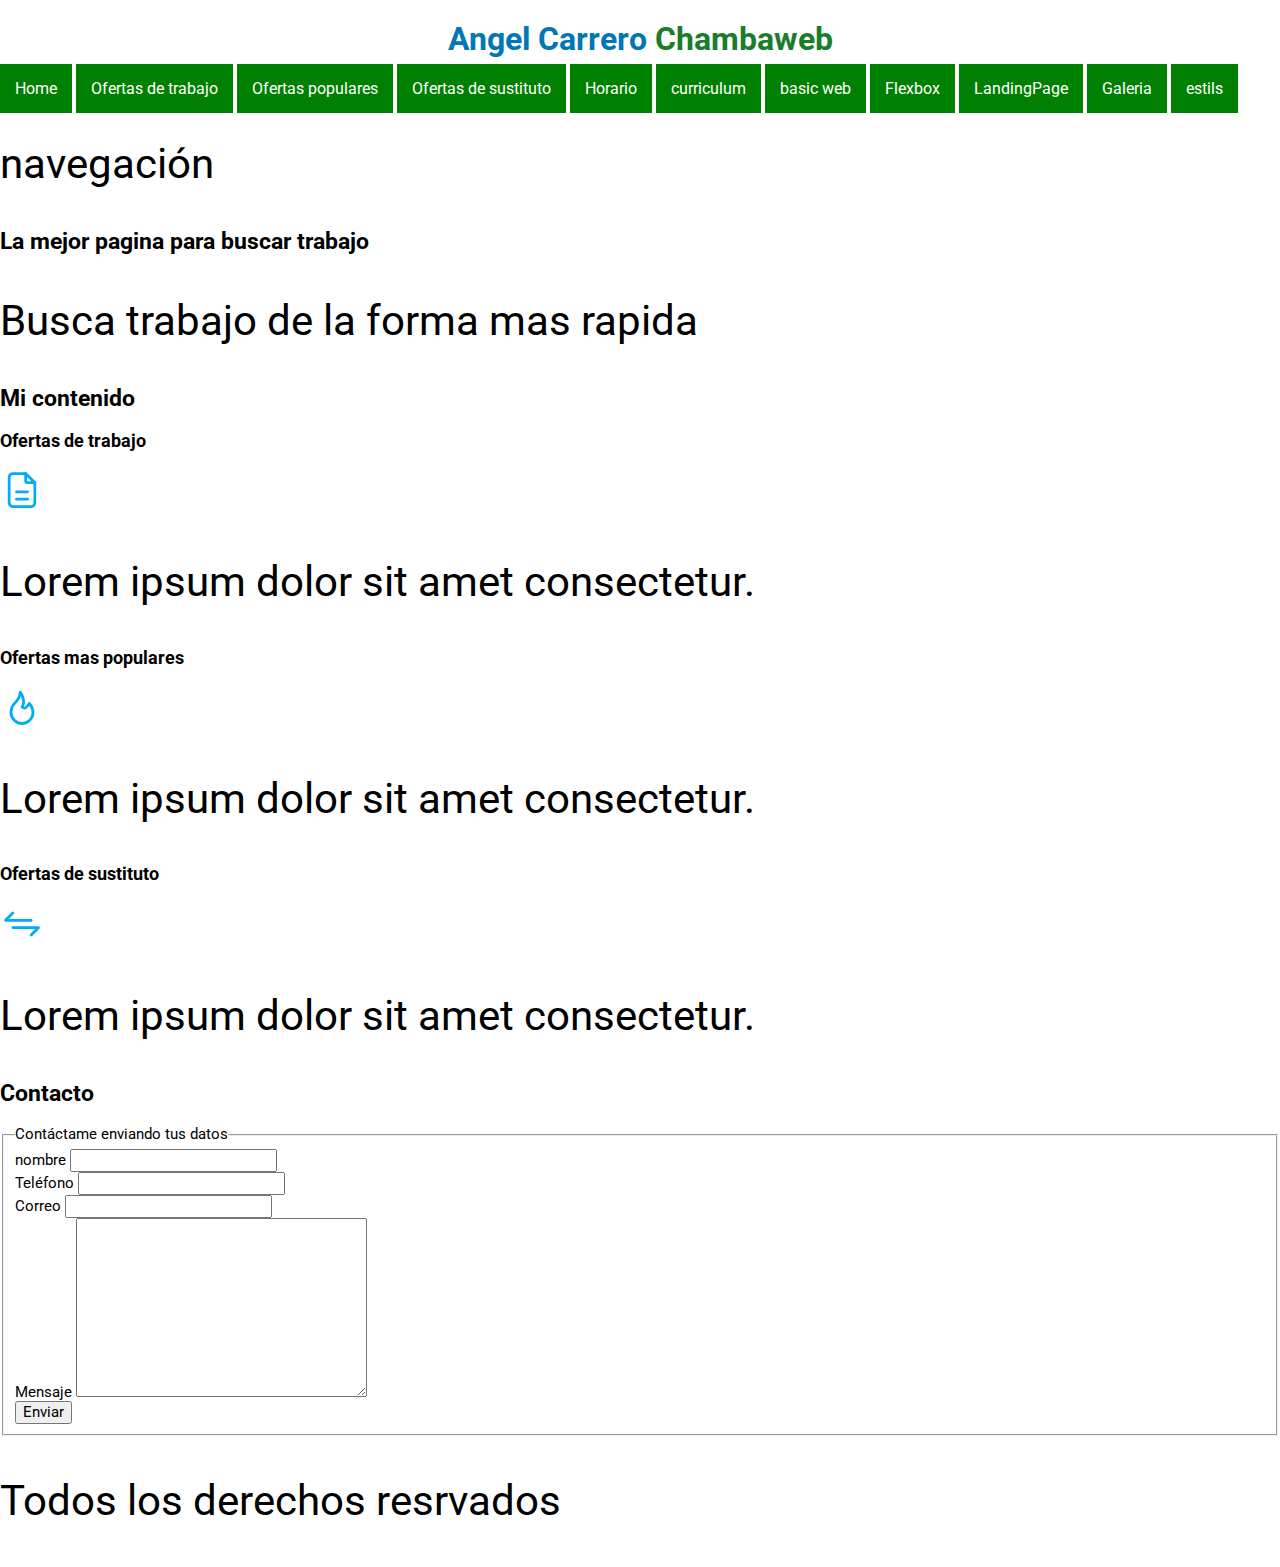
<file: index.html>
<!DOCTYPE html>
<html lang="es">
<head>
    <meta charset="UTF-8">
    <meta name="viewport" content="width=device-width, initial-scale=1.0">
    <title>Bienvenidos a chambaweb</title>
    <link rel="stylesheet" href="css/normalize.css">
    <link rel="preconnect" href="https://fonts.googleapis.com">
<link rel="preconnect" href="https://fonts.gstatic.com" crossorigin>
<link href="https://fonts.googleapis.com/css2?family=Roboto:wght@100;400;700&display=swap" rel="stylesheet">
    <link rel="stylesheet" href="css/styles.css">
</head>
<body>
    <header>
        <h1 class="titulo">Angel Carrero <span>Chambaweb</span></h1>
    </header>
    <a class="navegacion" href="index.html">Home</a>
    <a class="navegacion" href="ofertas.html">Ofertas de trabajo</a>
    <a class="navegacion" href="popular.html">Ofertas populares</a>
    <a class="navegacion" href="sutituto.html">Ofertas de sustituto</a>
    <a class="navegacion" href="hoario.html">Horario</a>
    <a class="navegacion" href="curriculum.html">curriculum</a>
    <a class="navegacion" href="basic_web.html">basic web</a>
    <a class="navegacion" href="indexflex.html">Flexbox</a>
    <a class="navegacion" href="landingpage.html">LandingPage</a>
    <a class="navegacion" href="galeria.html">Galeria</a>
    <a class="navegacion" href="estils.html">estils</a>
    <nav>
        <p>navegación</p>
    </nav>
    <section>
        <h2>La mejor pagina para buscar trabajo</h2>
        <p>Busca trabajo de la forma mas rapida</p>
    </section>
    <main>
        <h2>Mi contenido</h2>
        <section>
            <h3>Ofertas de trabajo</h3>
            <svg xmlns="http://www.w3.org/2000/svg" class="icon icon-tabler icon-tabler-file-description" width="44" height="44" viewBox="0 0 24 24" stroke-width="1.5" stroke="#00abfb" fill="none" stroke-linecap="round" stroke-linejoin="round">
                <path stroke="none" d="M0 0h24v24H0z" fill="none"/>
                <path d="M14 3v4a1 1 0 0 0 1 1h4" />
                <path d="M17 21h-10a2 2 0 0 1 -2 -2v-14a2 2 0 0 1 2 -2h7l5 5v11a2 2 0 0 1 -2 2z" />
                <path d="M9 17h6" />
                <path d="M9 13h6" />
            </svg>
            <p>Lorem ipsum dolor sit amet consectetur.</p>
        </section>
        <section>
            <h3>Ofertas mas populares</h3>
            <svg xmlns="http://www.w3.org/2000/svg" class="icon icon-tabler icon-tabler-flame" width="44" height="44" viewBox="0 0 24 24" stroke-width="1.5" stroke="#00abfb" fill="none" stroke-linecap="round" stroke-linejoin="round">
                <path stroke="none" d="M0 0h24v24H0z" fill="none"/>
                <path d="M12 12c2 -2.96 0 -7 -1 -8c0 3.038 -1.773 4.741 -3 6c-1.226 1.26 -2 3.24 -2 5a6 6 0 1 0 12 0c0 -1.532 -1.056 -3.94 -2 -5c-1.786 3 -2.791 3 -4 2z" />
            </svg>
            <p>Lorem ipsum dolor sit amet consectetur.</p>
        </section>
        <section>
            <h3>Ofertas de sustituto</h3>
            <svg xmlns="http://www.w3.org/2000/svg" class="icon icon-tabler icon-tabler-arrows-exchange-2" width="44" height="44" viewBox="0 0 24 24" stroke-width="1.5" stroke="#00abfb" fill="none" stroke-linecap="round" stroke-linejoin="round">
                <path stroke="none" d="M0 0h24v24H0z" fill="none"/>
                <path d="M17 10h-14l4 -4" />
                <path d="M7 14h14l-4 4" />
            </svg>
            <p>Lorem ipsum dolor sit amet consectetur.</p>
        </section>
        <section>
            <h2>Contacto</h2>
            <form action="">
                <fieldset>
                    <legend>Contáctame enviando tus datos</legend>
                    <div>
                        <label for="">nombre</label>
                        <input type="text" name="nombre">
                    </div>
                    <div>
                        <label for="">Teléfono</label>
                        <input type="tel" name="teléfono">
                    </div>
                    <div>
                        <label for="">Correo</label>
                        <input type="email" name="correo">
                    </div>
                    <div>
                        <label for="">Mensaje</label>
                        <textarea name="mensaje" id="" cols="30" rows="10"></textarea>
                    </div>
                    <div>
                        <input type="submit" value="Enviar">
                    </div>
                </fieldset>
            </form>
        </sectio
        </main>
    <footer>
        <p>Todos los derechos resrvados</p>
    </footer>
</body>
</html>
</file>
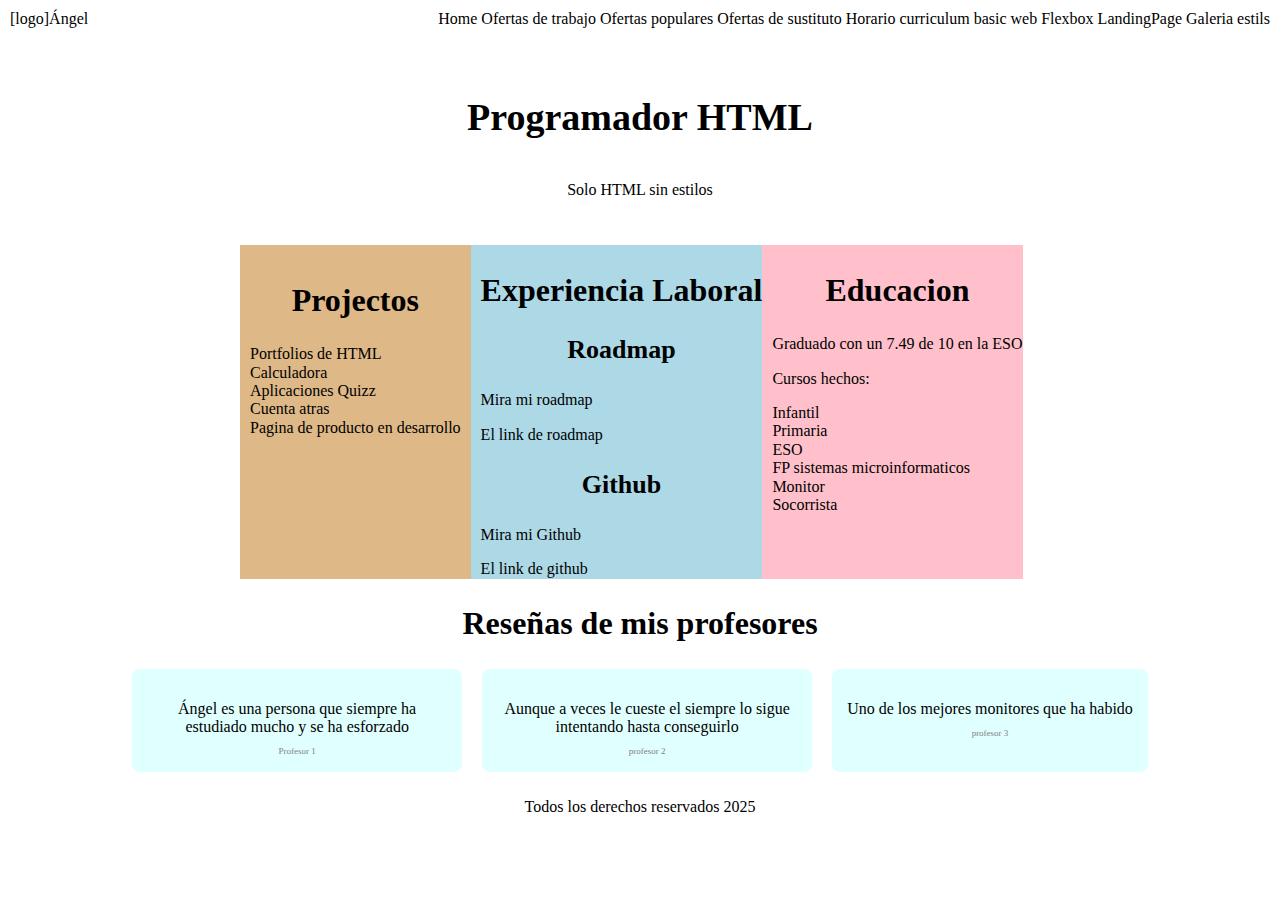
<file: basic_web.html>
<!DOCTYPE html>
<html lang="es">
<head>
    <meta charset="UTF-8">
    <meta name="viewport" content="width=device-width, initial-scale=1.0">
    <title>Basic Web</title>
    <link rel="stylesheet" href="css/normalize.css">
    <link rel="stylesheet" href="css/styles_basicweb.css">
<body>
</head class="container">
    <header>
        <div class="top">
            <div class="logo">
                <div>[logo]</div>
                <div>Ángel</div>
            </div>
            <nav>
                <a href="index.html">Home</a>
                <a href="ofertas.html">Ofertas de trabajo</a>
                <a href="popular.html">Ofertas populares</a>
                <a href="sutituto.html">Ofertas de sustituto</a>
                <a href="hoario.html">Horario</a>
                <a href="curriculum.html">curriculum</a>
                <a href="basic_web.html">basic web</a>
                <a href="indexflex.html">Flexbox</a>
                <a href="landingpage.html">LandingPage</a>
                <a href="galeria.html">Galeria</a>
                <a href="estils.html">estils</a>
            </nav>
        </div>
        <div class="hero">
            <p>         </p>
            <h1>Programador HTML</h1>
            <p class="text-center">Solo HTML sin estilos</p>
        </div>
        
        
    </header>
    <main class="container">
        <section class="project">
            <h2>Projectos</h2>
                <ul>
                    <li>Portfolios de HTML</li>
                    <li>Calculadora</li>
                    <li>Aplicaciones Quizz</li>
                    <li>Cuenta atras</li>
                    <li>Pagina de producto en desarrollo</li>
                </ul>
        </section>
        <section class="work">
            <h2>Experiencia Laboral</h2>
                <h3><strong>Roadmap</strong></h3>
                <p>Mira mi roadmap</p>
                <a href="https://roadmap.sh/projects/basic-html-website">El link de roadmap</a>
                <h3><strong>Github</strong></h3>
                <p>Mira mi Github</p>
                <a href="https://github.com/acarrero-esliceu">El link de github</a>
        </section>
        <section class="education">
            <h2>Educacion</h2>
            <p>Graduado con un 7.49 de 10 en la ESO</p>
            <p>Cursos hechos:</p>
            <ul>
                <li>Infantil</li>
                <li>Primaria</li>
                <li>ESO</li>
                <li>FP sistemas microinformaticos</li>
                <li>Monitor</li>
                <li>Socorrista</li>
            </ul>
        </section>
    </main>
    
    <h2>Reseñas de mis profesores</h2>
        <section class="review">
            <div class="review-card">
                <p>Ángel es una persona que siempre ha estudiado mucho y se ha esforzado</p>
                <span>Profesor 1</span>
            </div>
            <div class="review-card">
            <p>Aunque a veces le cueste el siempre lo sigue intentando hasta conseguirlo</p>
            <span>profesor 2</span>
        </div>
        <div class="review-card">
            <p>Uno de los mejores monitores que ha habido</p>
            <span>profesor 3</span>
        </div>
        </section>
    <footer>
        <p>Todos los derechos reservados 2025</p>
    </footer>
</body>
</html>
</file>
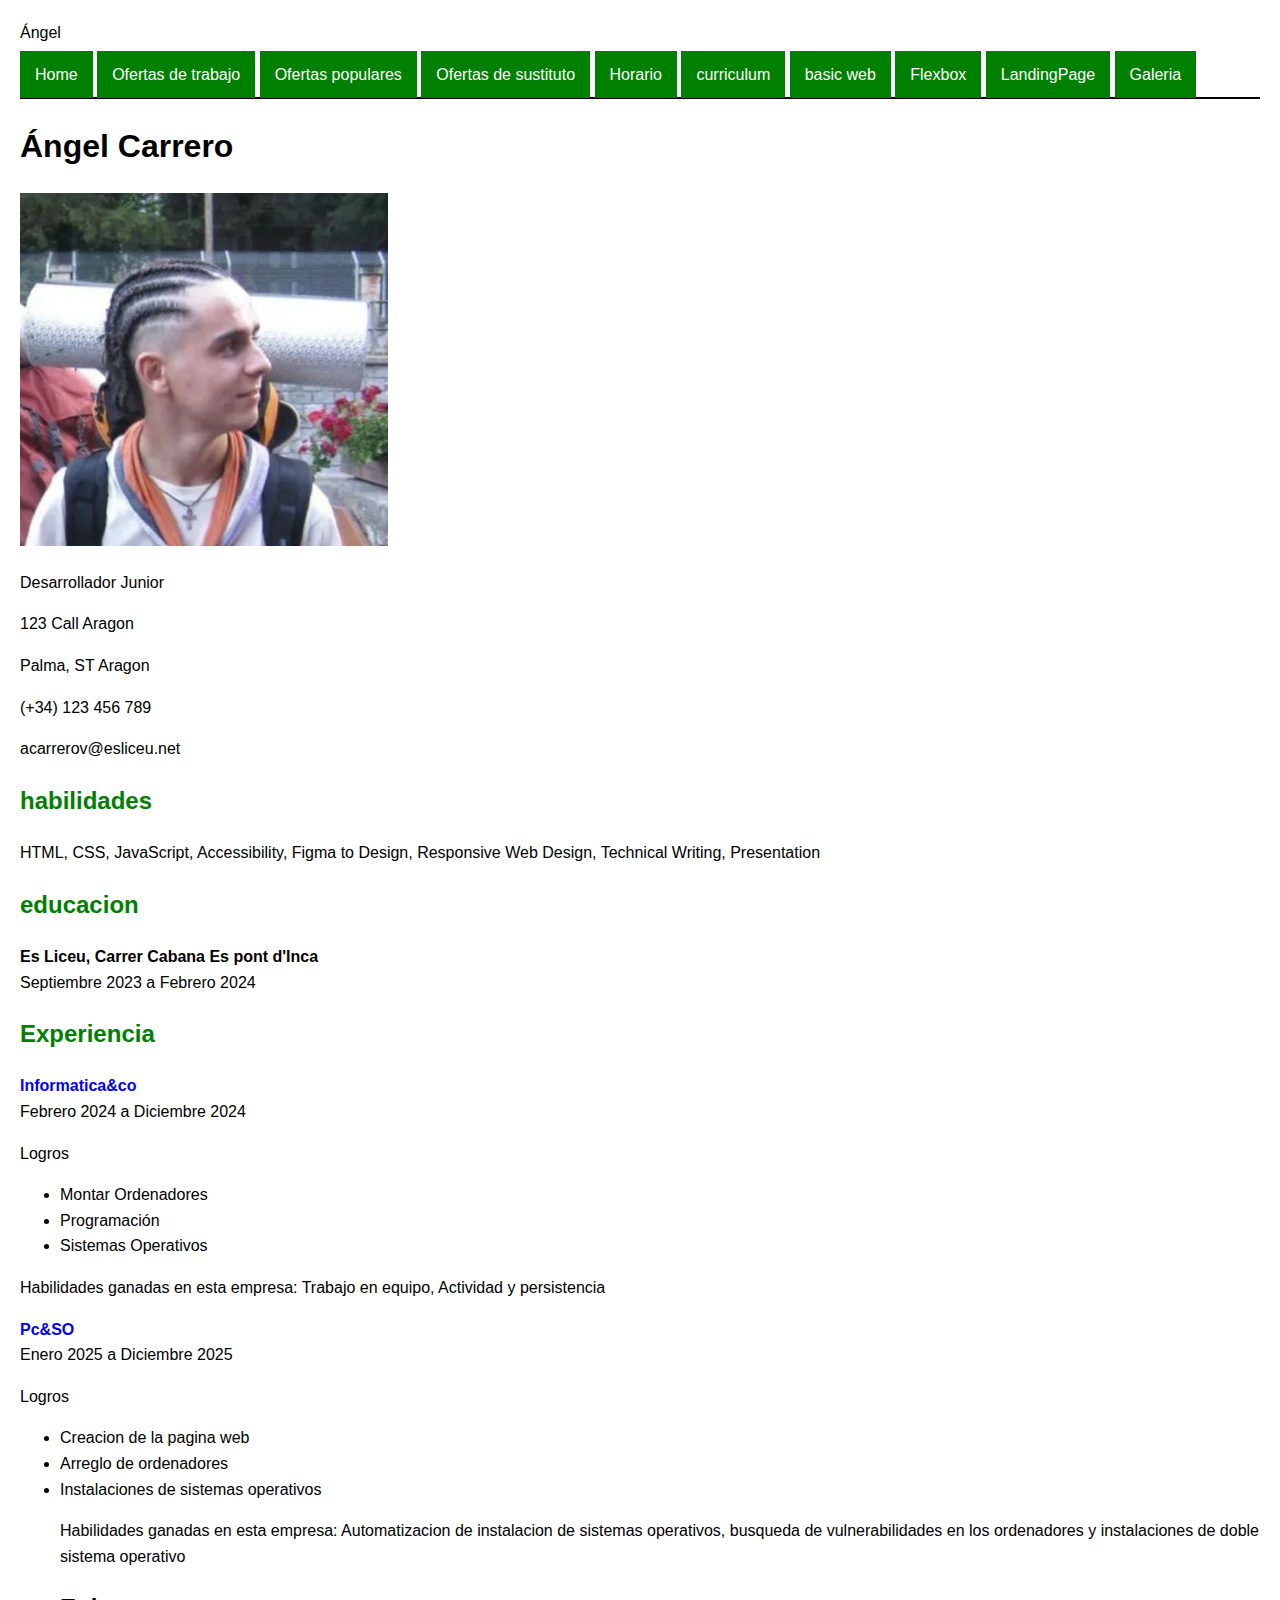
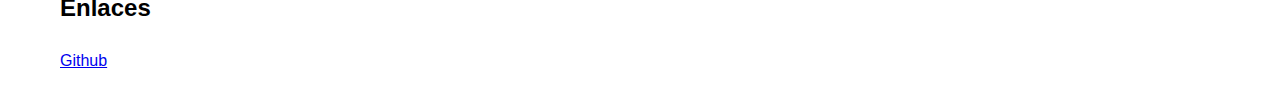
<file: curriculum.html>
<!DOCTYPE html>
<html lang="es">
<head>
    <meta charset="UTF-8">
    <meta name="viewport" content="width=device-width, initial-scale=1.0">
    <title>curriculum</title>
    <link rel="stylesheet" href="css/styles_curriculum.css">
</head>
<header>
    <p>Ángel</p>
    <nav>
        <a class="navegacion" href="index.html">Home</a>
        <a class="navegacion" href="ofertas.html">Ofertas de trabajo</a>
        <a class="navegacion" href="popular.html">Ofertas populares</a>
        <a class="navegacion" href="sutituto.html">Ofertas de sustituto</a>
        <a class="navegacion" href="hoario.html">Horario</a>
        <a class="navegacion" href="curriculum.html">curriculum</a>
        <a class="navegacion" href="basic_web.html">basic web</a>
        <a class="navegacion" href="indexflex.html">Flexbox</a>
        <a class="navegacion" href="landingpage.html">LandingPage</a>
        <a class="navegacion" href="galeria.html">Galeria</a>
    </nav>
</header>
<body>
    <div class="header_curriculum"></div>
    <h1>Ángel Carrero</h1>
    <img src="img/trenzas.jpg" alt="">
    <p>Desarrollador Junior</p>
    <p>123 Call Aragon</p>
    <p>Palma, ST Aragon</p>
    <p>(+34) 123 456 789</p>
    <p>acarrerov@esliceu.net</p>

    <h2 class="titulo_curriculum">habilidades</h2>
    <p>HTML, CSS, JavaScript, Accessibility, Figma to Design, Responsive Web Design, Technical Writing, Presentation</p>

    <h2 class="titulo_curriculum">educacion</h2>
    <p><strong>Es Liceu, Carrer Cabana Es pont d'Inca </strong><br>
        Septiembre 2023 a Febrero 2024 </p>
    <h2 class="titulo_curriculum">Experiencia</h2>
    <p><strong class="lugares_curriculum">Informatica&co</strong><br>
        Febrero 2024 a Diciembre 2024</p>
        <p>Logros</p>
        <ul>
        <li>Montar Ordenadores</li>
        <li>Programación</li>
        <li>Sistemas Operativos</li>
    </ul>
    <p>Habilidades ganadas en esta empresa: Trabajo en equipo, Actividad y persistencia</p>
    <p><strong class="lugares_curriculum">Pc&SO</strong><br>
    Enero 2025 a Diciembre 2025</p>
    <p>Logros</p>
        <ul>
        <li>Creacion de la pagina web</li>
        <li>Arreglo de ordenadores</li>
        <li>Instalaciones de sistemas operativos</li>
        <p>Habilidades ganadas en esta empresa: Automatizacion de instalacion de sistemas operativos, busqueda de vulnerabilidades en los ordenadores y instalaciones de doble sistema operativo</p>
    <h2 class="titulo_curriculums">Enlaces</h2>
    <a href="https://github.com/acarrero-esliceu">Github</a>
</html>
</file>
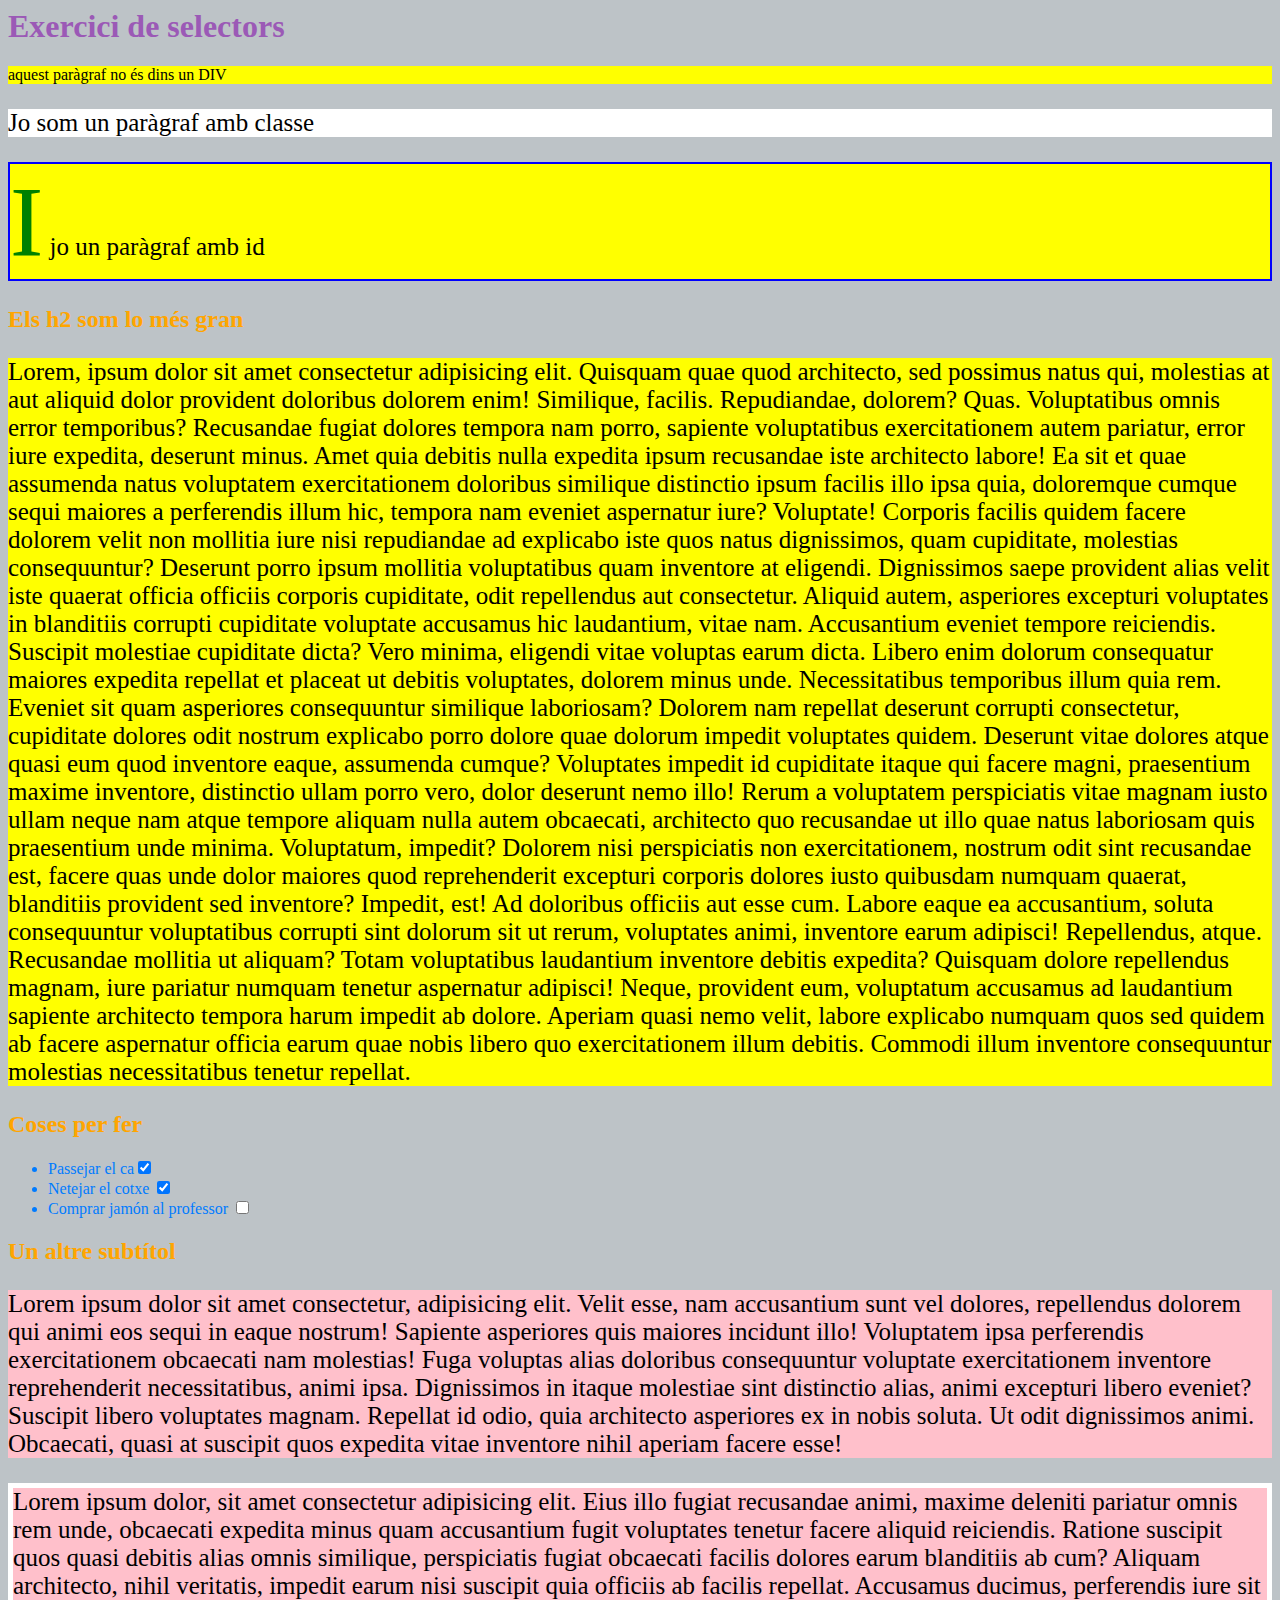
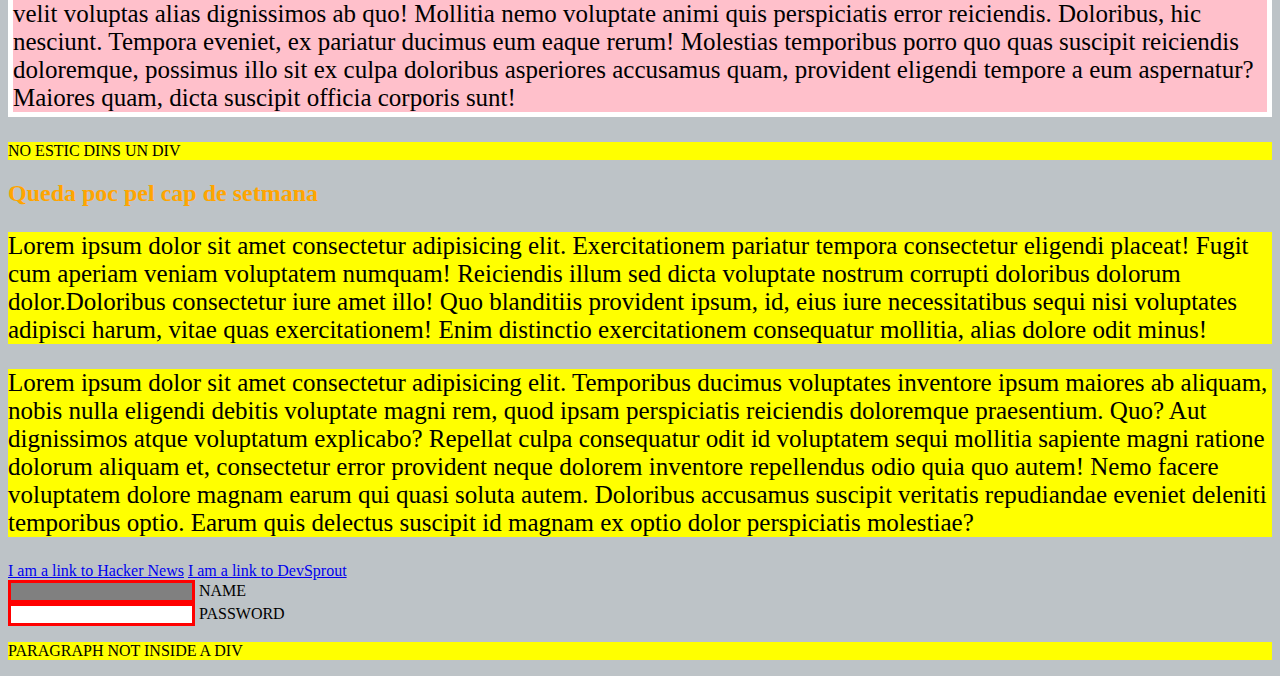
<file: estils.html>
<html>
<head>
  <meta charset="UTF-8">
  <title>Selectors Exercise</title>
  <link rel="stylesheet" type="text/css" href="css/estils.css">
</head>
<body>
  <h1>Exercici de selectors</h1>

<p>aquest paràgraf no és dins un DIV</p>

<div>
  <p class="hello">Jo som un paràgraf amb classe</p>
  <p id="special">I jo un paràgraf amb id</p>

  <h2>Els h2 som lo més gran</h2>
  
  
  <p>Lorem, ipsum dolor sit amet consectetur adipisicing elit. Quisquam quae quod architecto, sed possimus natus qui, molestias at aut aliquid dolor provident doloribus dolorem enim! Similique, facilis. Repudiandae, dolorem? Quas.
  Voluptatibus omnis error temporibus? Recusandae fugiat dolores tempora nam porro, sapiente voluptatibus exercitationem autem pariatur, error iure expedita, deserunt minus. Amet quia debitis nulla expedita ipsum recusandae iste architecto labore!
  Ea sit et quae assumenda natus voluptatem exercitationem doloribus similique distinctio ipsum facilis illo ipsa quia, doloremque cumque sequi maiores a perferendis illum hic, tempora nam eveniet aspernatur iure? Voluptate!
  Corporis facilis quidem facere dolorem velit non mollitia iure nisi repudiandae ad explicabo iste quos natus dignissimos, quam cupiditate, molestias consequuntur? Deserunt porro ipsum mollitia voluptatibus quam inventore at eligendi.
  Dignissimos saepe provident alias velit iste quaerat officia officiis corporis cupiditate, odit repellendus aut consectetur. Aliquid autem, asperiores excepturi voluptates in blanditiis corrupti cupiditate voluptate accusamus hic laudantium, vitae nam.
  Accusantium eveniet tempore reiciendis. Suscipit molestiae cupiditate dicta? Vero minima, eligendi vitae voluptas earum dicta. Libero enim dolorum consequatur maiores expedita repellat et placeat ut debitis voluptates, dolorem minus unde.
  Necessitatibus temporibus illum quia rem. Eveniet sit quam asperiores consequuntur similique laboriosam? Dolorem nam repellat deserunt corrupti consectetur, cupiditate dolores odit nostrum explicabo porro dolore quae dolorum impedit voluptates quidem.
  Deserunt vitae dolores atque quasi eum quod inventore eaque, assumenda cumque? Voluptates impedit id cupiditate itaque qui facere magni, praesentium maxime inventore, distinctio ullam porro vero, dolor deserunt nemo illo!
  Rerum a voluptatem perspiciatis vitae magnam iusto ullam neque nam atque tempore aliquam nulla autem obcaecati, architecto quo recusandae ut illo quae natus laboriosam quis praesentium unde minima. Voluptatum, impedit?
  Dolorem nisi perspiciatis non exercitationem, nostrum odit sint recusandae est, facere quas unde dolor maiores quod reprehenderit excepturi corporis dolores iusto quibusdam numquam quaerat, blanditiis provident sed inventore? Impedit, est!
  Ad doloribus officiis aut esse cum. Labore eaque ea accusantium, soluta consequuntur voluptatibus corrupti sint dolorum sit ut rerum, voluptates animi, inventore earum adipisci! Repellendus, atque. Recusandae mollitia ut aliquam?
  Totam voluptatibus laudantium inventore debitis expedita? Quisquam dolore repellendus magnam, iure pariatur numquam tenetur aspernatur adipisci! Neque, provident eum, voluptatum accusamus ad laudantium sapiente architecto tempora harum impedit ab dolore.
  Aperiam quasi nemo velit, labore explicabo numquam quos sed quidem ab facere aspernatur officia earum quae nobis libero quo exercitationem illum debitis. Commodi illum inventore consequuntur molestias necessitatibus tenetur repellat.</p>

</div>

<div>
  <h2>Coses per fer</h2>

  <ul>
    <li>Passejar el ca<input type="checkbox" checked> </li>
    <li>Netejar el cotxe <input type="checkbox" checked> </li>
    <li>Comprar jamón al  professor <input type="checkbox"></li>
  </ul>
</div>

<div>
  <h2>Un altre subtítol</h2>

  <p>Lorem ipsum dolor sit amet consectetur, adipisicing elit. Velit esse, nam accusantium sunt vel dolores, repellendus dolorem qui animi eos sequi in eaque nostrum! Sapiente asperiores quis maiores incidunt illo!
  Voluptatem ipsa perferendis exercitationem obcaecati nam molestias! Fuga voluptas alias doloribus consequuntur voluptate exercitationem inventore reprehenderit necessitatibus, animi ipsa. Dignissimos in itaque molestiae sint distinctio alias, animi excepturi libero eveniet?
  Suscipit libero voluptates magnam. Repellat id odio, quia architecto asperiores ex in nobis soluta. Ut odit dignissimos animi. Obcaecati, quasi at suscipit quos expedita vitae inventore nihil aperiam facere esse!</p>

  <p>Lorem ipsum dolor, sit amet consectetur adipisicing elit. Eius illo fugiat recusandae animi, maxime deleniti pariatur omnis rem unde, obcaecati expedita minus quam accusantium fugit voluptates tenetur facere aliquid reiciendis.
  Ratione suscipit quos quasi debitis alias omnis similique, perspiciatis fugiat obcaecati facilis dolores earum blanditiis ab cum? Aliquam architecto, nihil veritatis, impedit earum nisi suscipit quia officiis ab facilis repellat.
  Accusamus ducimus, perferendis iure sit velit voluptas alias dignissimos ab quo! Mollitia nemo voluptate animi quis perspiciatis error reiciendis. Doloribus, hic nesciunt. Tempora eveniet, ex pariatur ducimus eum eaque rerum!
  Molestias temporibus porro quo quas suscipit reiciendis doloremque, possimus illo sit ex culpa doloribus asperiores accusamus quam, provident eligendi tempore a eum aspernatur? Maiores quam, dicta suscipit officia corporis sunt!</p>
</div>

<p>NO ESTIC DINS UN DIV</p>


<div>
  <h2>Queda poc pel cap de setmana</h2>

  <p>Lorem ipsum dolor sit amet consectetur adipisicing elit. Exercitationem pariatur tempora consectetur eligendi placeat! Fugit cum aperiam veniam voluptatem numquam! Reiciendis illum sed dicta voluptate nostrum corrupti doloribus dolorum dolor.Doloribus consectetur iure amet illo! Quo blanditiis provident ipsum, id, eius iure necessitatibus sequi nisi voluptates adipisci harum, vitae quas exercitationem! Enim distinctio exercitationem consequatur mollitia, alias dolore odit minus!</p>

  <p>Lorem ipsum dolor sit amet consectetur adipisicing elit. Temporibus ducimus voluptates inventore ipsum maiores ab aliquam, nobis nulla eligendi debitis voluptate magni rem, quod ipsam perspiciatis reiciendis doloremque praesentium. Quo?
  Aut dignissimos atque voluptatum explicabo? Repellat culpa consequatur odit id voluptatem sequi mollitia sapiente magni ratione dolorum aliquam et, consectetur error provident neque dolorem inventore repellendus odio quia quo autem!
  Nemo facere voluptatem dolore magnam earum qui quasi soluta autem. Doloribus accusamus suscipit veritatis repudiandae eveniet deleniti temporibus optio. Earum quis delectus suscipit id magnam ex optio dolor perspiciatis molestiae?</p>

  <a href="https://news.ycombinator.com/">I am a link to Hacker News</a>
  <a href="https://www.devsprout.io">I am a link to DevSprout</a>
  <br>

  <input type="text" name="name" /><label> Name</label><br/>
  <input type="password" name="password" /><label> Password</label><br/>

</div>

<p>PARAGRAPH NOT INSIDE A DIV</p>

</body>
</html>
</file>
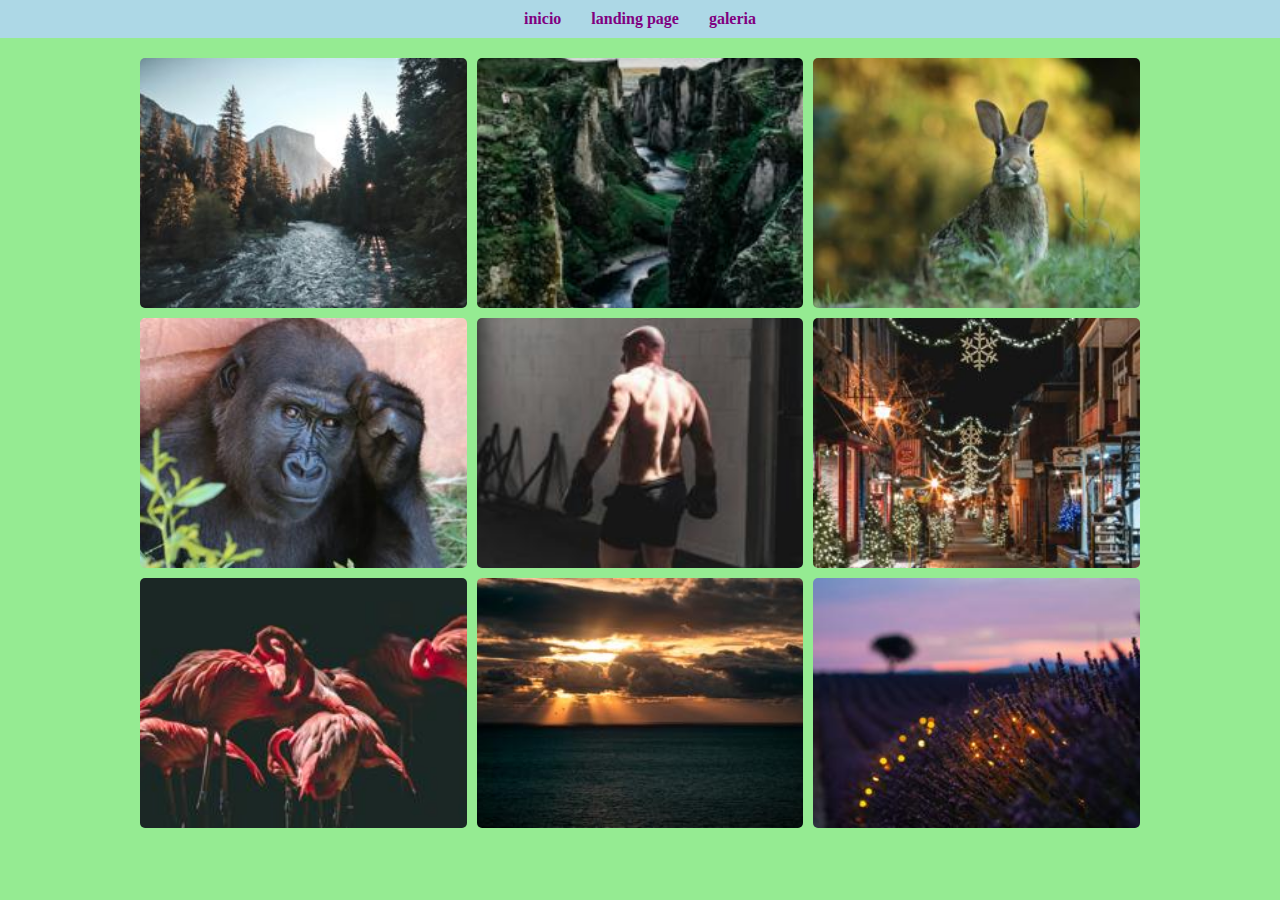
<file: galeria.html>
<!DOCTYPE html>
<html lang="es">
<head>
    <meta charset="UTF-8">
    <meta name="viewport" content="width=device-width, initial-scale=1.0">
    <title>Galeria</title>
    <link rel="stylesheet" href="css/galeria.css">
</head>
<body>
    <header class="container">
        <nav>
            <a href="index.html">inicio</a>
            <a href="landingpage.html">landing page</a>
            <a href="galeria.html">galeria</a>
        </nav>
    </header>
    <div class="galeria">
        <img src="img/galeria1_300x300.jpg" alt="">
        <img src="img/galeria2_300x300.jpg" alt="">
        <img src="img/galeria3_300x300.jpg" alt="">
        <img src="img/galeria4_300x300.jpg" alt="">
        <img src="img/galeria5_300x300.jpg" alt="">
        <img src="img/galeria6_300x300.jpg" alt="">
        <img src="img/galeria7_300x300.jpg" alt="">
        <img src="img/galeria8_300x300.jpg" alt="">
        <img src="img/galeria9_300x300.jpg" alt="">
    </div>
</body>
</html>
</file>
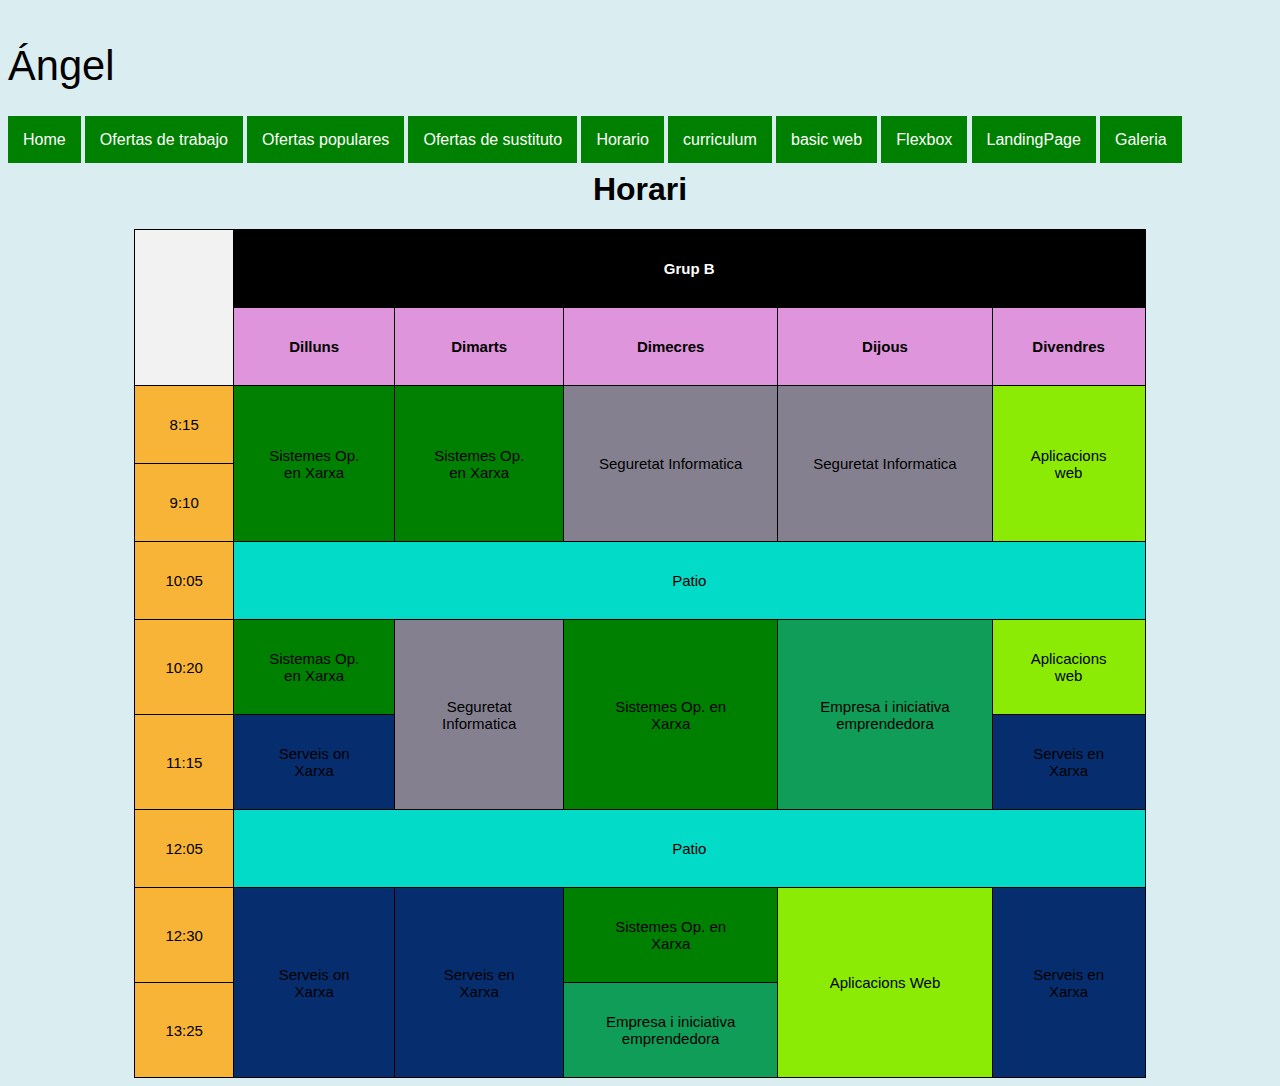
<file: hoario.html>
<!DOCTYPE html>
<html lang="es">
<head>
    <meta charset="UTF-8">
    <meta name="viewport" content="width=device-width, initial-scale=1.0">
    <title>Horari</title>
    <link rel="stylesheet" href="css/styles_horari.css">
    <link rel="stylesheet" href="css/styles.css">
</head>
<header>
    <p>Ángel</p>
    <nav>
        <a class="navegacion" href="index.html">Home</a>
        <a class="navegacion" href="ofertas.html">Ofertas de trabajo</a>
        <a class="navegacion" href="popular.html">Ofertas populares</a>
        <a class="navegacion" href="sutituto.html">Ofertas de sustituto</a>
        <a class="navegacion" href="hoario.html">Horario</a>
        <a class="navegacion" href="curriculum.html">curriculum</a>
        <a class="navegacion" href="basic_web.html">basic web</a>
        <a class="navegacion" href="indexflex.html">Flexbox</a>
        <a class="navegacion" href="landingpage.html">LandingPage</a>
        <a class="navegacion" href="galeria.html">Galeria</a>
    </nav>
</header>
<body>
    <h1>Horari</h1>
    <table border="1">
        <tr>
            <th rowspan="2">&nbsp;</th>
            <th class="Grup" colspan="5">Grup B</th>
        </tr>
        <tr>
            <th class="Dia">Dilluns</th>
            <th class="Dia">Dimarts</th>
            <th class="Dia">Dimecres</th>
            <th class="Dia">Dijous</th>
            <th class="Dia">Divendres</th>
        </tr>
        <tr>
            <td class="Hora"> 8:15</td>
            <td class="Sistemas" rowspan="2">Sistemes Op. en Xarxa</td>
            <td class="Sistemas" rowspan="2">Sistemes Op. en Xarxa</td>
            <td class="Seguretat" rowspan="2">Seguretat Informatica</td>
            <td class="Seguretat" rowspan="2">Seguretat Informatica</td>
            <td class="Aplicacions" rowspan="2">Aplicacions web</td>
        </tr>
        <tr>
            <td class="Hora">9:10</td>
        </tr>
        <tr>
            <td class="Hora">10:05</td>
            <td class="Patio" colspan="5">Patio</td>
        </tr>
        <tr>
            <td class="Hora">10:20</td>
            <td class="Sistemas" rowspan="1">Sistemas Op. en Xarxa</td>
            <td class="Seguretat" rowspan="2">Seguretat Informatica</td>
            <td class="Sistemas" rowspan="2"> Sistemes Op. en Xarxa</td>
            <td class="Empresa" rowspan="2">Empresa i iniciativa emprendedora</td>
            <td class="Aplicacions" rowspan="1">Aplicacions web</td>
        </tr>
        <tr>
            <td class="Hora">11:15</td>
            <td class="Serveis" rowspan="1">Serveis on Xarxa</td>
            <td class="Serveis" rowspan="1">Serveis en Xarxa</td>
        </tr>
        <tr>
            <td class="Hora">12:05</td>
            <td class="Patio" colspan="5">Patio</td>
        </tr>
        <tr>
            <td class="Hora">12:30</td>
            <td class="Serveis" rowspan="2">Serveis on Xarxa</td>
            <td class="Serveis" rowspan="2">Serveis en Xarxa</td>
            <td class="Sistemas" rowspan="1">Sistemes Op. en Xarxa</td>
            <td class="Aplicacions" rowspan="2">Aplicacions Web</td>
            <td class="Serveis" rowspan="2">Serveis en Xarxa</td>
        </tr>
        <tr>
            <td class="Hora">13:25</td>
            <td class="Empresa" rowspan="1">Empresa i iniciativa emprendedora</td>
        </tr>

    </table>
</body>
</html>
</file>
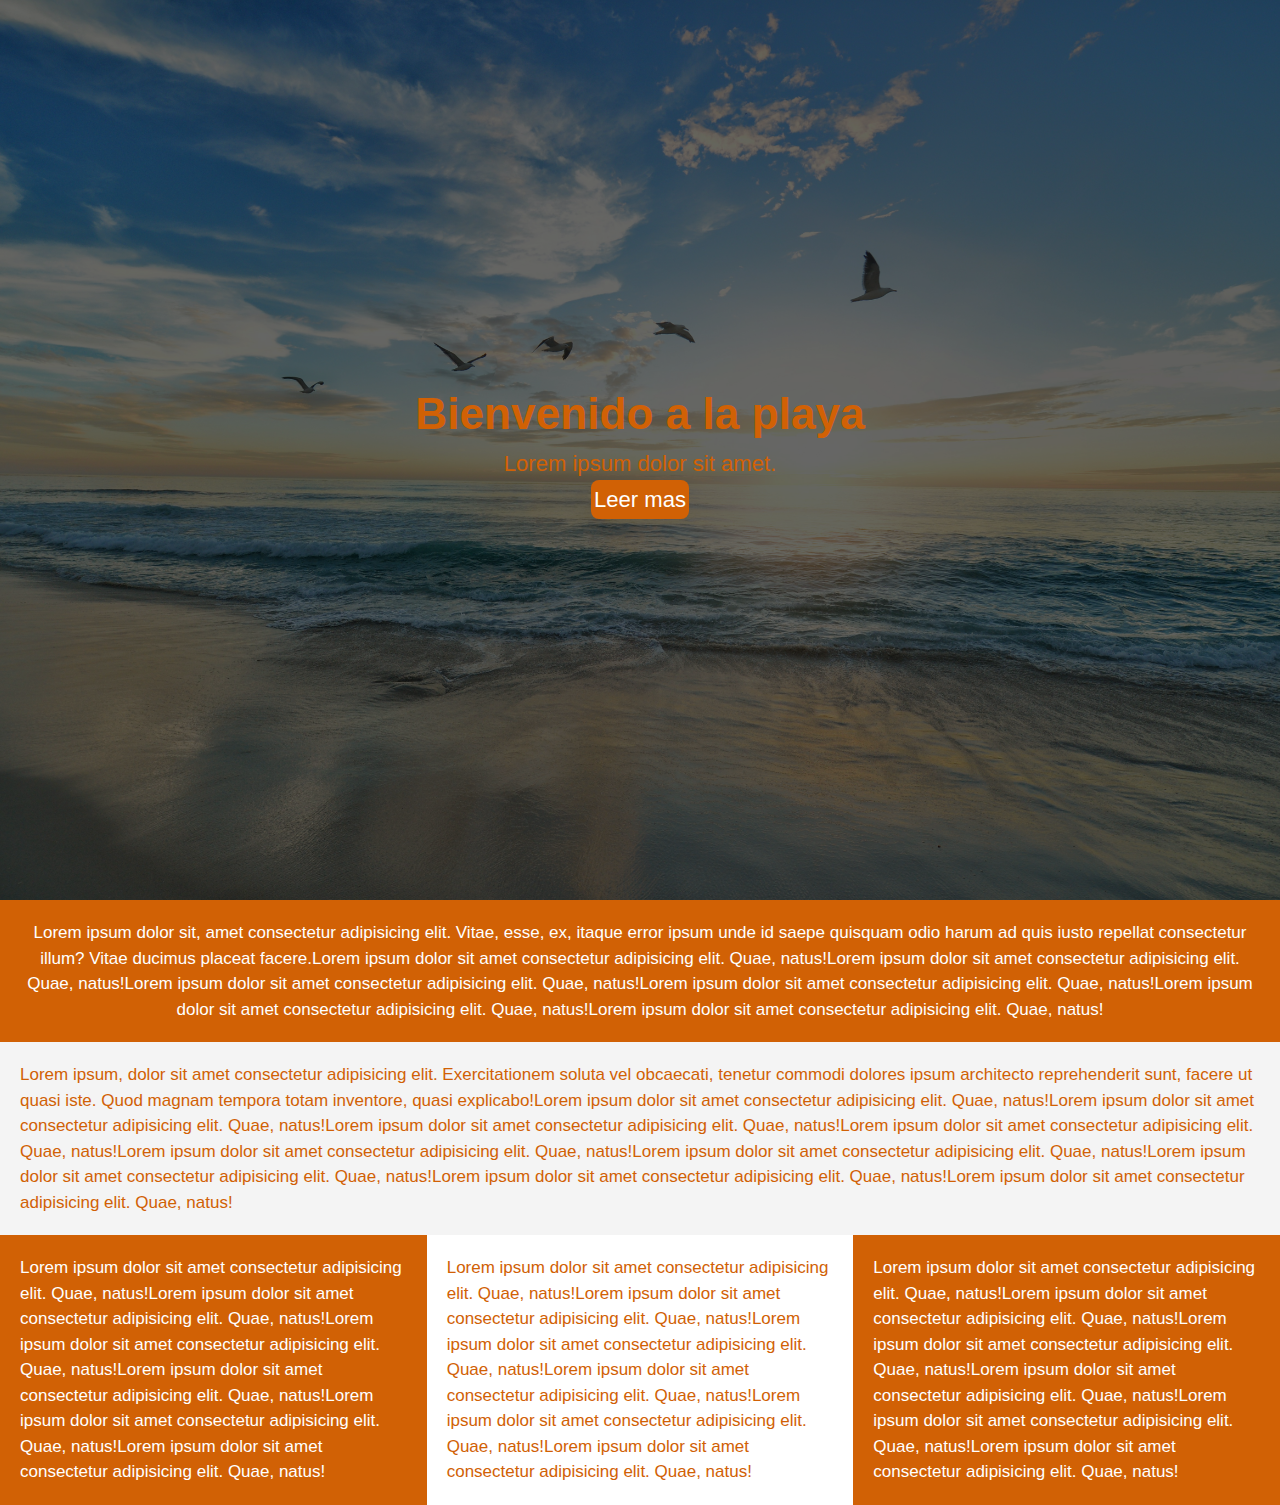
<file: landingpage.html>
<!DOCTYPE html>
<html lang="en">
<head>
    <meta charset="UTF-8">
    <meta name="viewport" content="width=device-width, initial-scale=1.0">
    <link rel="stylesheet" href="css/landingpage.css">
    <title>Landing page</title>
</head>
<body>
    <header id="showcase">
        <h1>Bienvenido a la playa</h1>
        <p>
            Lorem ipsum dolor sit amet.
        </p>
        <a href="index.html">Leer mas</a>
    </header>
    <section class="fonsOrange" id="section-a">
        <div>
            <p>
                Lorem ipsum dolor sit, amet consectetur adipisicing elit. Vitae, esse, ex, itaque error ipsum unde id saepe quisquam odio harum ad quis iusto repellat consectetur illum? Vitae ducimus placeat facere.Lorem ipsum dolor sit amet consectetur adipisicing elit. Quae, natus!Lorem ipsum dolor sit amet consectetur adipisicing elit. Quae, natus!Lorem ipsum dolor sit amet consectetur adipisicing elit. Quae, natus!Lorem ipsum dolor sit amet consectetur adipisicing elit. Quae, natus!Lorem ipsum dolor sit amet consectetur adipisicing elit. Quae, natus!Lorem ipsum dolor sit amet consectetur adipisicing elit. Quae, natus!
            </p>
        </div>
    </section>
    <section id="section-b">
        <div>
            <p>
                Lorem ipsum, dolor sit amet consectetur adipisicing elit. Exercitationem soluta vel obcaecati, tenetur commodi dolores ipsum architecto reprehenderit sunt, facere ut quasi iste. Quod magnam tempora totam inventore, quasi explicabo!Lorem ipsum dolor sit amet consectetur adipisicing elit. Quae, natus!Lorem ipsum dolor sit amet consectetur adipisicing elit. Quae, natus!Lorem ipsum dolor sit amet consectetur adipisicing elit. Quae, natus!Lorem ipsum dolor sit amet consectetur adipisicing elit. Quae, natus!Lorem ipsum dolor sit amet consectetur adipisicing elit. Quae, natus!Lorem ipsum dolor sit amet consectetur adipisicing elit. Quae, natus!Lorem ipsum dolor sit amet consectetur adipisicing elit. Quae, natus!Lorem ipsum dolor sit amet consectetur adipisicing elit. Quae, natus!Lorem ipsum dolor sit amet consectetur adipisicing elit. Quae, natus!
            </p>
        </div>
    </section>
    <section id="section-c">
        <div class="box fonsOrange">
            <p>
                Lorem ipsum dolor sit amet consectetur adipisicing elit. Quae, natus!Lorem ipsum dolor sit amet consectetur adipisicing elit. Quae, natus!Lorem ipsum dolor sit amet consectetur adipisicing elit. Quae, natus!Lorem ipsum dolor sit amet consectetur adipisicing elit. Quae, natus!Lorem ipsum dolor sit amet consectetur adipisicing elit. Quae, natus!Lorem ipsum dolor sit amet consectetur adipisicing elit. Quae, natus!
            </p>
            </p>
            </p>
        </div>
        <div class="box-c">
            <p>
                Lorem ipsum dolor sit amet consectetur adipisicing elit. Quae, natus!Lorem ipsum dolor sit amet consectetur adipisicing elit. Quae, natus!Lorem ipsum dolor sit amet consectetur adipisicing elit. Quae, natus!Lorem ipsum dolor sit amet consectetur adipisicing elit. Quae, natus!Lorem ipsum dolor sit amet consectetur adipisicing elit. Quae, natus!Lorem ipsum dolor sit amet consectetur adipisicing elit. Quae, natus!
            </p>
            </p>
            </p>
        </div>
        <div class="box fonsOrange">
            <p>
                Lorem ipsum dolor sit amet consectetur adipisicing elit. Quae, natus!Lorem ipsum dolor sit amet consectetur adipisicing elit. Quae, natus!Lorem ipsum dolor sit amet consectetur adipisicing elit. Quae, natus!Lorem ipsum dolor sit amet consectetur adipisicing elit. Quae, natus!Lorem ipsum dolor sit amet consectetur adipisicing elit. Quae, natus!Lorem ipsum dolor sit amet consectetur adipisicing elit. Quae, natus!
            </p>
            </p>
            </p>
        </div>
    </section>
</body>
</html>
</file>
<file: css/styles.css>
html{
    font-size: 62,5%;
}

body{
    font-family: 'Roboto', sans-serif;
    font-size: 15px; /*1rem = 10px*/
}

h1{
    font-size: 2rem;
}

h2{
    font-size: 1,8rem;
}

.titulo{
    color: #0077b6;
    font-size: 3,8rem;
    text-align: center;
}

.titulo span{
    color: #187e29;
    font-size: 2rem;
}

p{
    font-size: 2.6rem;;
}

.navegacion{
    padding: 15px;
    background-color: green;
    text-align: center;
    color: white;
    font-size: 1rem;
    text-decoration: none;
}
</file>
<file: css/styles_basicweb.css>
html {
    font-size: 62.5%;
    box-sizing: border-box;
}

*,
*::before
*::after {
    box-sizing: inherit;
}

body {
    font-size: 16px; /*1rem 10px*/
}

h1 {
    font-size: 3.8rem;
}

h2 {
    font-size: 3.2rem;
}

h3 {
    font-size: 2.6rem;
}

h1,
h2,
h3 {
    text-align: center;
}

a {
    color: inherit;
    /*mantiene el color el texto circundante*/
    text-decoration: none;
    /*elimina el subrayado*/
    transition: color 0.3s ease;
    /*añade una transicion suave par los cambios de color*/
}

a:hover{
    color: #007bff;
    /*cambia el color al pasar el ratón por encima*/
}

ul {
    list-style-type: none;
    /*elimina las viñetas*/
    padding-left: 0;
    /*elimina el margen izquierdo*/
    margin: 0;
    /*elimina el margen*/
}

img{
    width: 100%;
    object-fit: cover;
}

.text-center {
    text-align: center;
}
.text-left {
    text-align: left;
}

.text-right {
    text-align: right;
}

.container {
    max-width: 800px;
    margin: 0 auto;
}

header .top {
    display: flex;
    flex-direction: row;
    justify-content: space-between;
    padding: 1rem;
}

.logo {
    display: flex;
}

.hero {
    display: flex;
    flex-direction: column;
    justify-content: center;
    padding-bottom: 3rem;
}

main .project {
    background-color: burlywood;
    padding: 1rem;
}

main .work {
    background-color: lightblue;
    padding-left: 1rem;
}

main .education {
    background-color: pink;
    padding-left: 1rem;
}

main {
    display: flex;
}

footer {

    padding: 1rem;
    text-align: center;
}

.review {
    display: flex;
    justify-content: center;
    gap: 2rem; /* Añade espacio entre las tarjetas */
    margin-top: 2rem;
}

.review-card {
    background-color: lightcyan;
    padding: 1.5rem;
    border-radius: 8px; /* Bordes redondeados */
    text-align: center;
    max-width: 300px; /* Define un ancho máximo para las tarjetas */
}

.review-card p {
    margin-bottom: 1rem;
}

.review-card span {
    display: block;
    margin-top: 1rem;
    font-size: 0.9rem;
    color: gray; /* Texto gris para el rol o descripción */
}
</file>
<file: css/styles_curriculum.css>
body {
    font-family: Arial, sans-serif;
    margin: 20px;
    padding: 0;
    line-height: 1.6;
}
.header_curriculum {
    border-bottom: 2px solid black;
    padding-bottom: 10px;
    margin-bottom: 20px;
}

.titulo_curriculum {
    color: green;
    font-weight: bold;
    margin-top: 20px;
}

.lugares_curriculum {
    color: blue;
}

.navegacion{
    padding: 15px;
    background-color: green;
    text-align: center;
    color: white;
    font-size: 1rem;
    text-decoration: none;
}
</file>
<file: css/estils.css>
/* dona al <body> element un color de fons de #bdc3c7*/

body{
    background-color: #bdc3c7;
}


/* fes que els <h1> siguin de color #9b59b6*/

h1{
    color: #9b59b6;
}


/* fes que els <h2> siguin de color orange */

h2{
    color: orange;
}

/* fes que els <li> siguin d'un blau hexadecimal */

li{
    color: #007bff;
}

/*canvia el color de fons de cada paràgraf a groc*/

p{
    background-color: yellow;
}

/*fes que tots els inputs tinguin un border de 3px vermell*/

input{
    border: 3px solid red;
}

/* fes que tot el que té class 'hello' sigui de fons blanc */

.hello{
    background-color: white;
}


/* fes que l'elemnt amb id  'special' tingui un border 2px solid blau selecciona el teu propi rgb blau*/

#special{
    border: 2px solid rgb(0, 0, 255);
}



/*Fes que tots els <p>'s que estn dins un div tingin una font de 25px (font-size: 25px)*/

div p{
    font-size: 25px;
}


/*Fes que només els inputs de type text tenguin un fons gris*/

input[type="text"]{
    background-color: gray;
}

/* Fes que els <p>'s dins el 3r <div> tinguin fons rosa*/

div:nth-of-type(3) p{
    background-color: pink;
}

/* Fes que el 2n <p> dins el  3r  <div> tingui un border de 5px blanc*/


div:nth-of-type(3) p:nth-of-type(2){
    border: 5px solid white;
}

/* Fen que l'element <em> del 3r <div> sigui blanc amb una font de 20px (font-size:20px)*/


div:nth-of-type(3) em{
    background-color: white;
    font-size: 20px;
}


/*BONUS*/


/*Fes que tots el "checked" checkboxes tinguin un marge esquerra de 50px(margin-left: 50px)*/

input[type="checkbox"] :checked{
    margin-left: 50px;
}

/*Fes que l'etiqueta <label> siguin tots UPPERCASE sense canviar el HTML*/

label{
    text-transform: uppercase;
}

/*Fes que la primera lletra de l'element amb id 'special' sigui verda i amb font de 100px font size(font-size: 100)*/

#special::first-letter {
    color: green;
    font-size: 100px;
}

/*Fes que el color de font del <h1> canviï a blau quan el ratolí passi per damuntelement's color change to blue when hovered over */

h1:hover {
    color: blue;
}

/*Fes que els <a> que hagin estat visitats siguin de color gris */

a:visited {
    color: gray;
}
</file>
<file: css/galeria.css>
body{
    background-color: rgb(149, 235, 146);
    margin: 0;
}

nav {
    background-color: lightblue;
    display: flex;
    justify-content: center;
    padding: 10px;
}

nav a{
    margin: 0 15px;
    text-decoration: none;
    color: purple;
    font-weight: bold
}

img{
    width: 200px;
    height: 200px;
    object-fit: cover;
}

.galeria{
    display: grid;
    grid-template-columns: repeat(3, 1fr);
    gap: 10px;
    padding: 20px;
    max-width: 1000px;
    margin: 0 auto;
}

.galeria img{
    width: 100%;
    height: 250px;
    border-radius: 5px;
}
</file>
<file: css/styles_horari.css>
body {
    background-color: rgb(218, 237, 240);
    padding: auto;
}


h1 {
    text-align: center;
    color: black;
}
table {
    width: 80%;
    margin: auto;
    border-collapse: collapse;
    text-align: center;
}

th, td {
    padding: 30px;
    text-align: center;
    border: 1px solid #000;
}

th{
    background-color: #f2f2f2;
}

.Empresa
{
    background-color: rgb(15, 157, 88)
}

.Serveis
{
    background-color: rgb(6, 46, 111);
}

.Seguretat
{
    background-color: rgba(132,128,143,255);
}

.Sistemas
{
    background-color: rgb(0, 128, 0);
}

.Aplicacions
{
    background-color: rgb(139,235,4);
}

.Grup
{
    background-color: black;
    color: white;
}

.Hora
{
    background-color: rgb(248, 180, 54);
}

.Patio
{
    background-color: rgb(3, 219, 201);
}

.Dia
{
    background-color: rgb(223, 149, 219);
}
</file>
<file: css/landingpage.css>
:root{
    --primary-color: #d16105;
}

*{
    margin: 0;
    padding: 0;
}

body{
    font-family: Arial, Helvetica, sans-serif;
    font-size: 17px;
    line-height: 1.5;
    color: var(--primary-color);
}

#showcase{
    background-image: url(../img/playa.jpg);
    height: 100vh;
    background-size: cover;
    background-position: center;
    display: flex;
    flex-direction: column;
    align-items: center;
    justify-content: center;
    font-size: 1.3em;
}

#showcase::after {
    content: '';
    position: absolute;
    top: 0px;
    left: 0px;
    background-color: rgba(0,0,0,0.6);
    width: 100%;
    height: 100%;
    z-index: 1;
}

h1, p, a {
    z-index: 2;
}

h1, p, a {
    z-index: 2;
}

h1. p. a{
    z-index: 2;
}

a{ 
    background-color: var(--primary-color);
    text-decoration: none;
    padding: 3px;
    color: white;
    border-radius: 8px;
}

a:hover{
    color: var(--primary-color);
    background-color: white;
}

#section-a{

    text-align: center;
}

#section-b{
    background-color: #f4f4f4;
}

#section-c{
    display: flex;
}

.fonsOrange{
    background-color: var(--primary-color);
    color: #fff;
}

div{
    padding: 20px;
}
</file>
